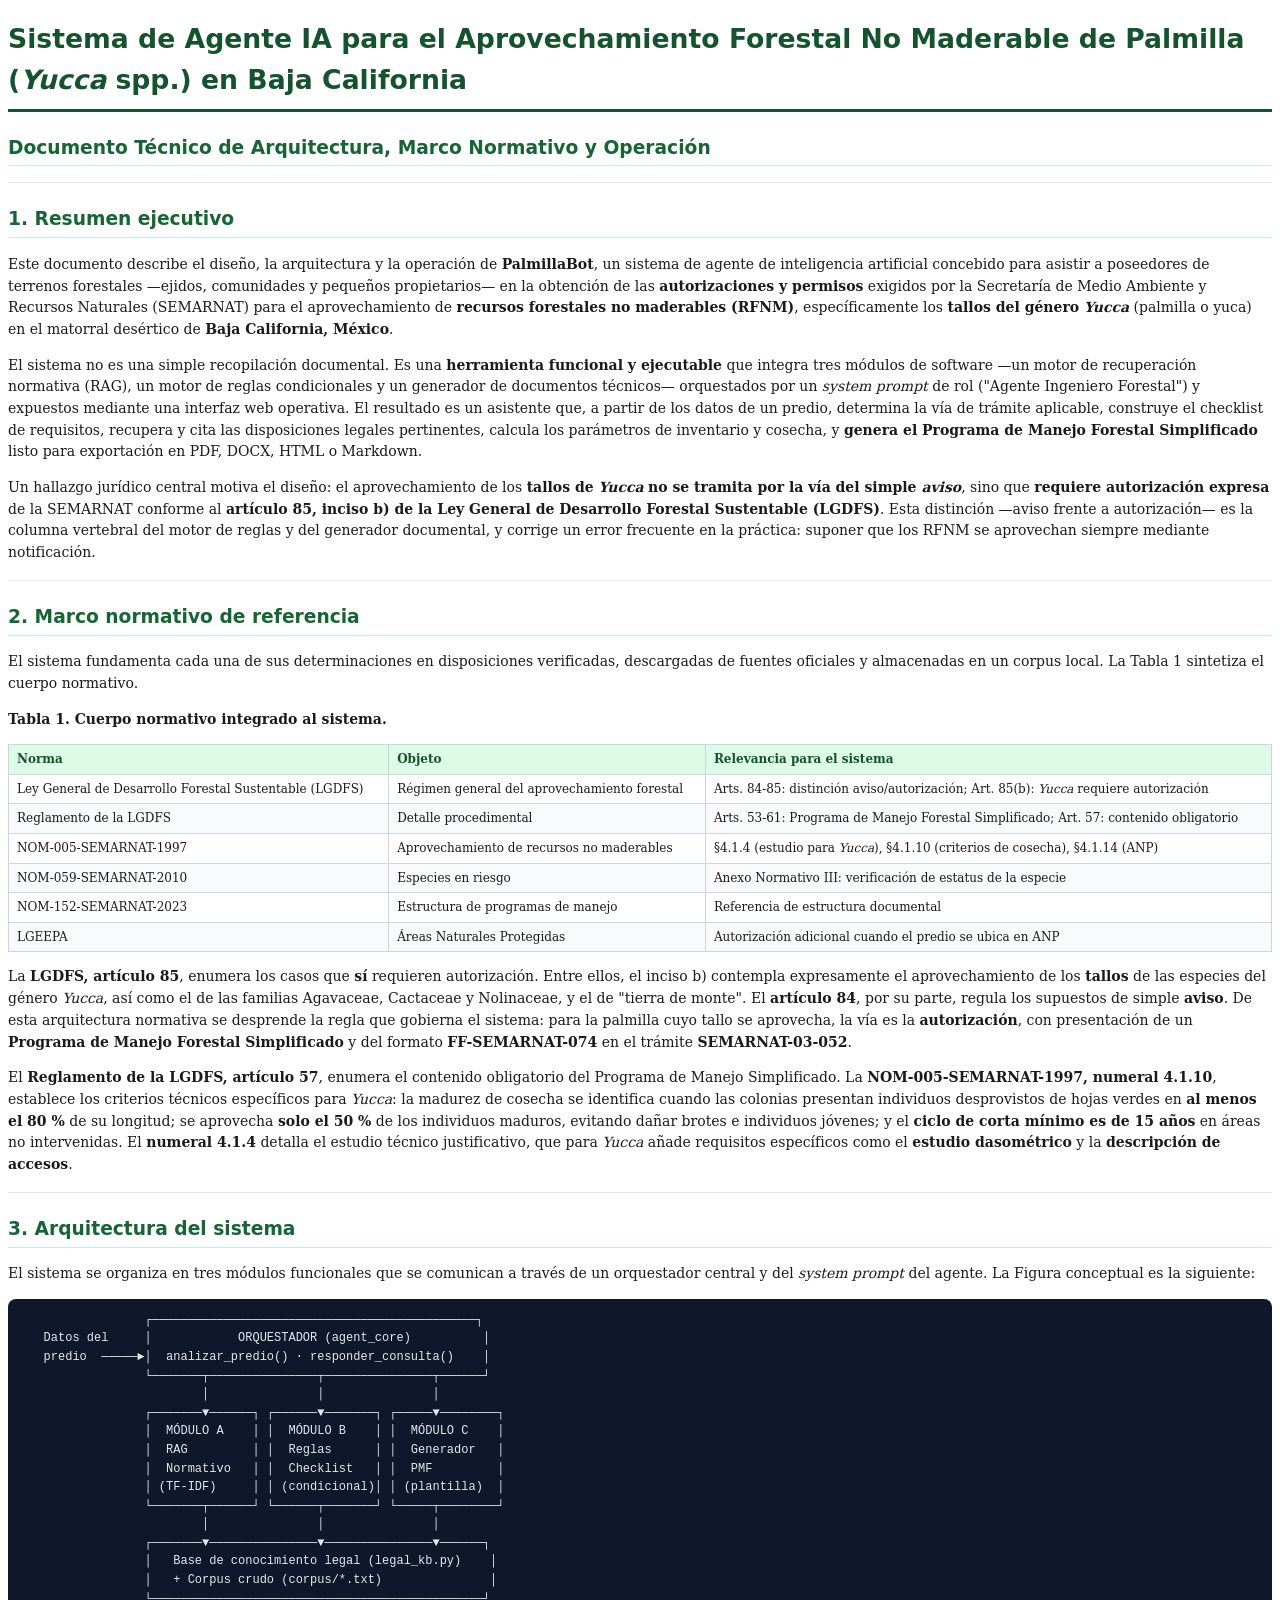
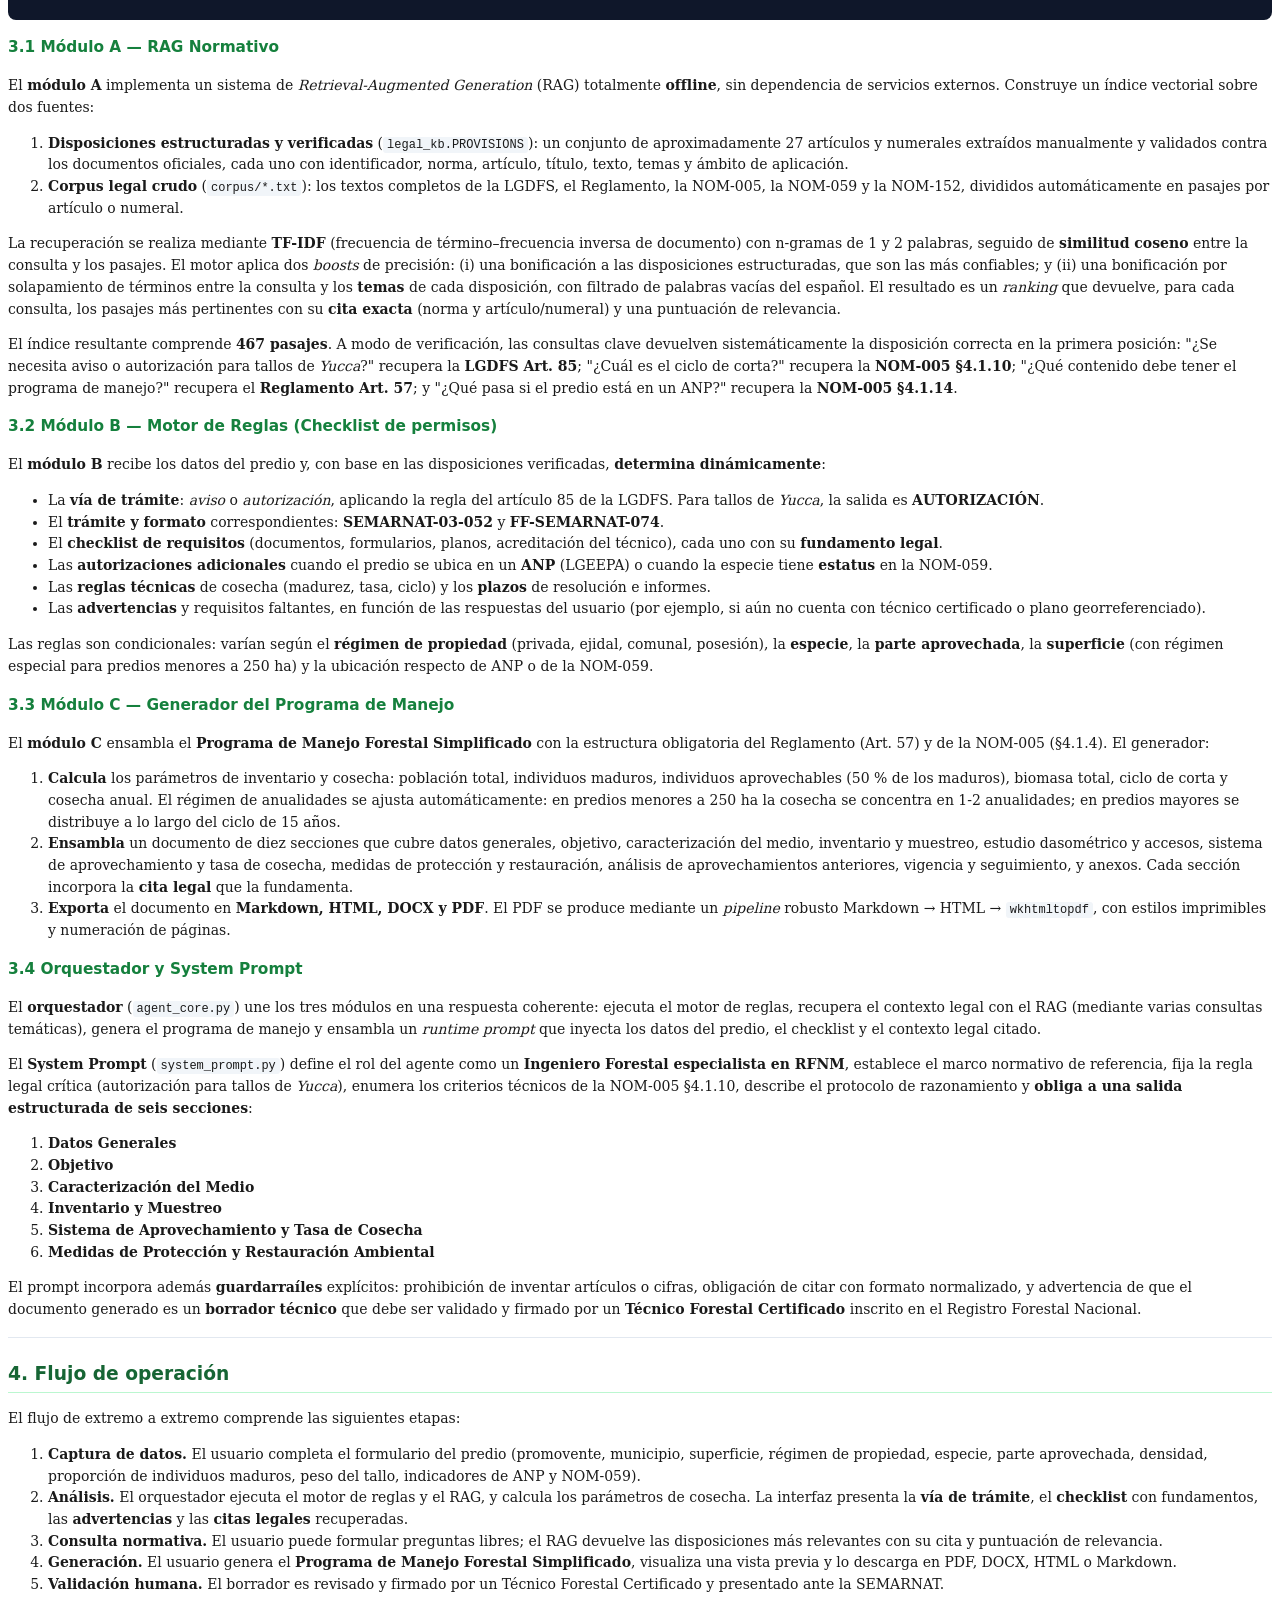
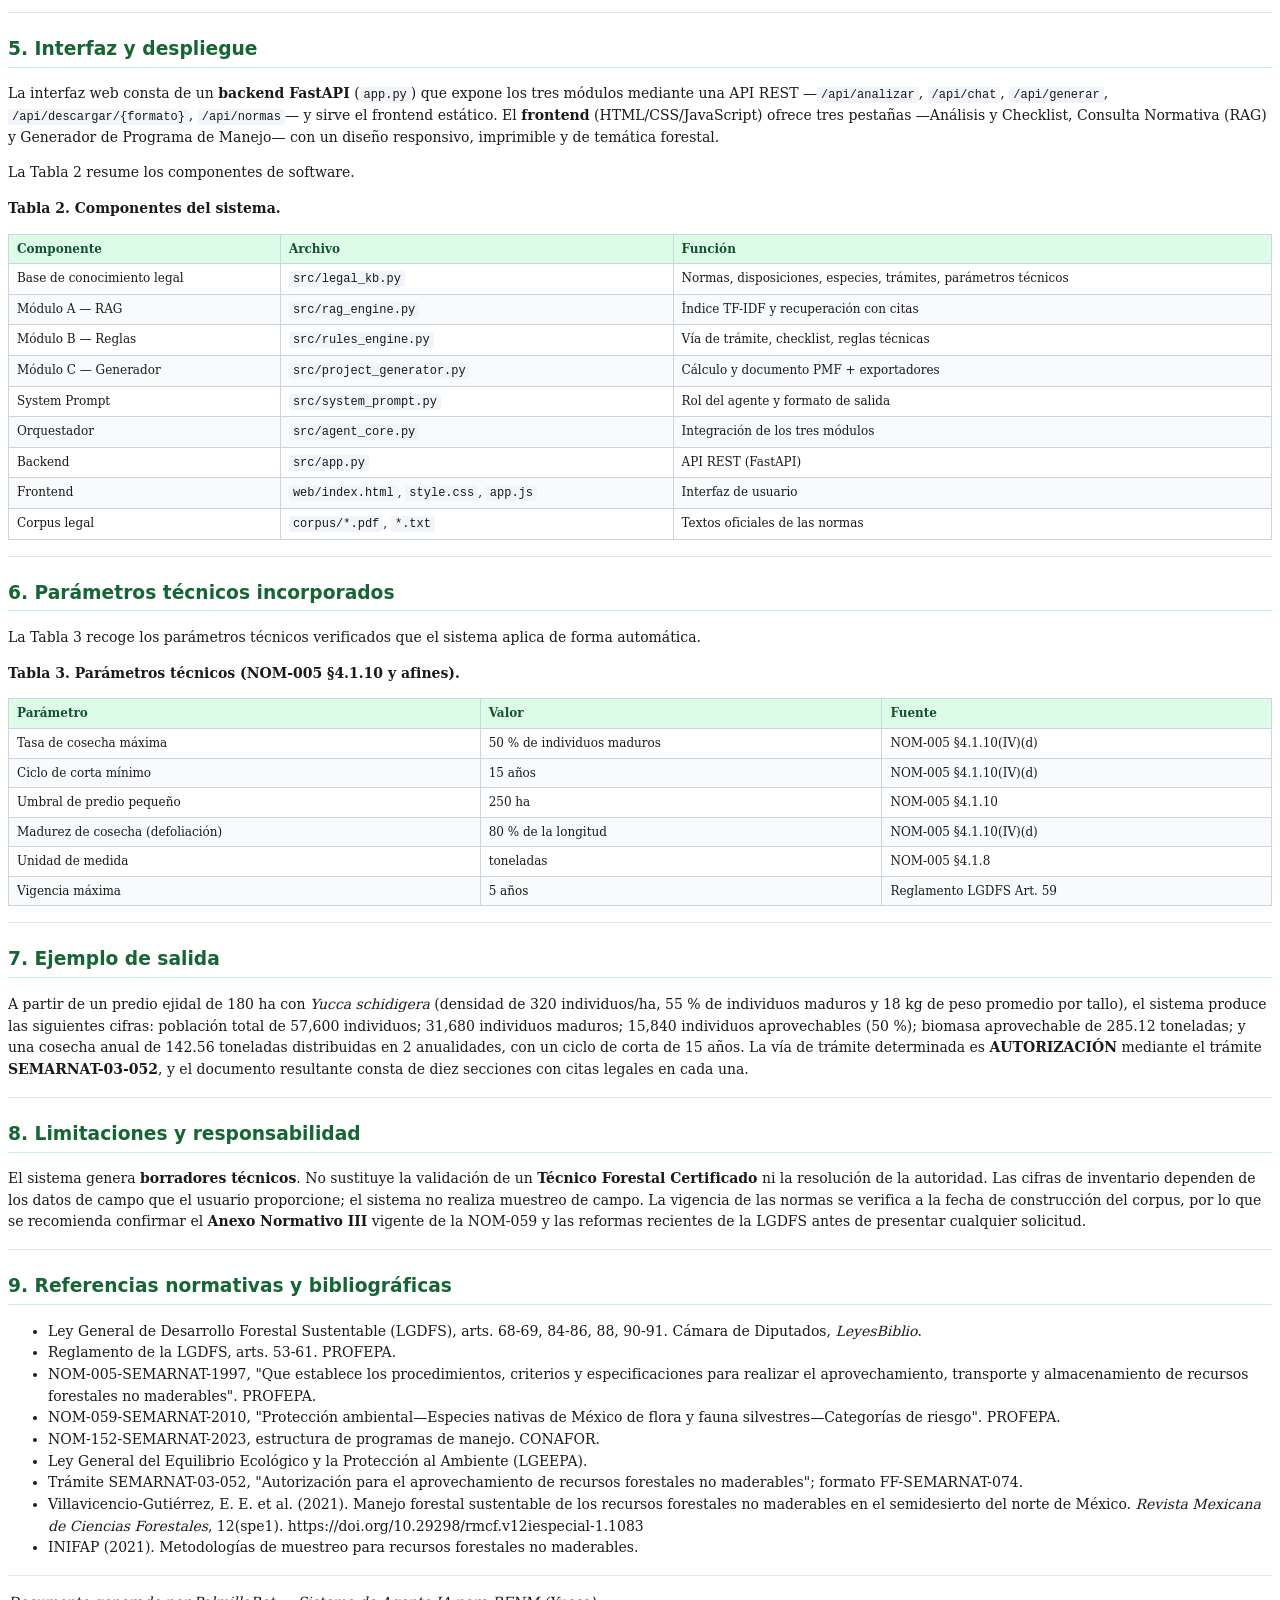
<file: docs/ARQUITECTURA.html>
<!DOCTYPE html><html lang="es"><head><meta charset="utf-8">
<style>
 @page { size: Letter; margin: 2cm 2cm 2.2cm 2cm; }
 body { font-family: "DejaVu Serif", Georgia, serif; font-size: 10.5pt; line-height: 1.55; color:#1a1a1a; }
 h1 { font-family:"DejaVu Sans",Arial,sans-serif; font-size:20pt; color:#14532d; border-bottom:3px solid #14532d; padding-bottom:8px; }
 h2 { font-family:"DejaVu Sans",Arial,sans-serif; font-size:14pt; color:#166534; margin-top:22px; border-bottom:1px solid #bbf7d0; padding-bottom:3px; }
 h3 { font-family:"DejaVu Sans",Arial,sans-serif; font-size:11.5pt; color:#15803d; margin-top:16px; }
 table { border-collapse:collapse; width:100%; margin:12px 0; font-size:9pt; }
 th,td { border:1px solid #cbd5e1; padding:5px 8px; text-align:left; vertical-align:top; }
 th { background:#dcfce7; color:#14532d; }
 tr:nth-child(even) td { background:#f8fafc; }
 pre { background:#0f172a; color:#e2e8f0; padding:12px 14px; border-radius:8px; font-size:8pt; overflow-x:auto; white-space:pre; }
 code { background:#f1f5f9; padding:1px 4px; border-radius:3px; font-size:9pt; }
 pre code { background:none; padding:0; color:inherit; }
 blockquote { background:#f0fdf4; border-left:4px solid #16a34a; padding:8px 14px; color:#14532d; }
 hr { border:none; border-top:1px solid #e2e8f0; margin:16px 0; }
 a { color:#15803d; }
</style></head><body>
<h1>Sistema de Agente IA para el Aprovechamiento Forestal No Maderable de Palmilla (<em>Yucca</em> spp.) en Baja California</h1>
<h2>Documento Técnico de Arquitectura, Marco Normativo y Operación</h2>
<hr />
<h2>1. Resumen ejecutivo</h2>
<p>Este documento describe el diseño, la arquitectura y la operación de <strong>PalmillaBot</strong>, un sistema de agente de inteligencia artificial concebido para asistir a poseedores de terrenos forestales —ejidos, comunidades y pequeños propietarios— en la obtención de las <strong>autorizaciones y permisos</strong> exigidos por la Secretaría de Medio Ambiente y Recursos Naturales (SEMARNAT) para el aprovechamiento de <strong>recursos forestales no maderables (RFNM)</strong>, específicamente los <strong>tallos del género <em>Yucca</em></strong> (palmilla o yuca) en el matorral desértico de <strong>Baja California, México</strong>.</p>
<p>El sistema no es una simple recopilación documental. Es una <strong>herramienta funcional y ejecutable</strong> que integra tres módulos de software —un motor de recuperación normativa (RAG), un motor de reglas condicionales y un generador de documentos técnicos— orquestados por un <em>system prompt</em> de rol ("Agente Ingeniero Forestal") y expuestos mediante una interfaz web operativa. El resultado es un asistente que, a partir de los datos de un predio, determina la vía de trámite aplicable, construye el checklist de requisitos, recupera y cita las disposiciones legales pertinentes, calcula los parámetros de inventario y cosecha, y <strong>genera el Programa de Manejo Forestal Simplificado</strong> listo para exportación en PDF, DOCX, HTML o Markdown.</p>
<p>Un hallazgo jurídico central motiva el diseño: el aprovechamiento de los <strong>tallos de <em>Yucca</em></strong> <strong>no se tramita por la vía del simple <em>aviso</em></strong>, sino que <strong>requiere autorización expresa</strong> de la SEMARNAT conforme al <strong>artículo 85, inciso b) de la Ley General de Desarrollo Forestal Sustentable (LGDFS)</strong>. Esta distinción —aviso frente a autorización— es la columna vertebral del motor de reglas y del generador documental, y corrige un error frecuente en la práctica: suponer que los RFNM se aprovechan siempre mediante notificación.</p>
<hr />
<h2>2. Marco normativo de referencia</h2>
<p>El sistema fundamenta cada una de sus determinaciones en disposiciones verificadas, descargadas de fuentes oficiales y almacenadas en un corpus local. La Tabla 1 sintetiza el cuerpo normativo.</p>
<p><strong>Tabla 1. Cuerpo normativo integrado al sistema.</strong></p>
<table>
<thead>
<tr>
<th>Norma</th>
<th>Objeto</th>
<th>Relevancia para el sistema</th>
</tr>
</thead>
<tbody>
<tr>
<td>Ley General de Desarrollo Forestal Sustentable (LGDFS)</td>
<td>Régimen general del aprovechamiento forestal</td>
<td>Arts. 84-85: distinción aviso/autorización; Art. 85(b): <em>Yucca</em> requiere autorización</td>
</tr>
<tr>
<td>Reglamento de la LGDFS</td>
<td>Detalle procedimental</td>
<td>Arts. 53-61: Programa de Manejo Forestal Simplificado; Art. 57: contenido obligatorio</td>
</tr>
<tr>
<td>NOM-005-SEMARNAT-1997</td>
<td>Aprovechamiento de recursos no maderables</td>
<td>§4.1.4 (estudio para <em>Yucca</em>), §4.1.10 (criterios de cosecha), §4.1.14 (ANP)</td>
</tr>
<tr>
<td>NOM-059-SEMARNAT-2010</td>
<td>Especies en riesgo</td>
<td>Anexo Normativo III: verificación de estatus de la especie</td>
</tr>
<tr>
<td>NOM-152-SEMARNAT-2023</td>
<td>Estructura de programas de manejo</td>
<td>Referencia de estructura documental</td>
</tr>
<tr>
<td>LGEEPA</td>
<td>Áreas Naturales Protegidas</td>
<td>Autorización adicional cuando el predio se ubica en ANP</td>
</tr>
</tbody>
</table>
<p>La <strong>LGDFS, artículo 85</strong>, enumera los casos que <strong>sí</strong> requieren autorización. Entre ellos, el inciso b) contempla expresamente el aprovechamiento de los <strong>tallos</strong> de las especies del género <em>Yucca</em>, así como el de las familias Agavaceae, Cactaceae y Nolinaceae, y el de "tierra de monte". El <strong>artículo 84</strong>, por su parte, regula los supuestos de simple <strong>aviso</strong>. De esta arquitectura normativa se desprende la regla que gobierna el sistema: para la palmilla cuyo tallo se aprovecha, la vía es la <strong>autorización</strong>, con presentación de un <strong>Programa de Manejo Forestal Simplificado</strong> y del formato <strong>FF-SEMARNAT-074</strong> en el trámite <strong>SEMARNAT-03-052</strong>.</p>
<p>El <strong>Reglamento de la LGDFS, artículo 57</strong>, enumera el contenido obligatorio del Programa de Manejo Simplificado. La <strong>NOM-005-SEMARNAT-1997, numeral 4.1.10</strong>, establece los criterios técnicos específicos para <em>Yucca</em>: la madurez de cosecha se identifica cuando las colonias presentan individuos desprovistos de hojas verdes en <strong>al menos el 80 %</strong> de su longitud; se aprovecha <strong>solo el 50 %</strong> de los individuos maduros, evitando dañar brotes e individuos jóvenes; y el <strong>ciclo de corta mínimo es de 15 años</strong> en áreas no intervenidas. El <strong>numeral 4.1.4</strong> detalla el estudio técnico justificativo, que para <em>Yucca</em> añade requisitos específicos como el <strong>estudio dasométrico</strong> y la <strong>descripción de accesos</strong>.</p>
<hr />
<h2>3. Arquitectura del sistema</h2>
<p>El sistema se organiza en tres módulos funcionales que se comunican a través de un orquestador central y del <em>system prompt</em> del agente. La Figura conceptual es la siguiente:</p>
<pre><code>                 ┌─────────────────────────────────────────────┐
   Datos del     │            ORQUESTADOR (agent_core)          │
   predio  ─────►│  analizar_predio() · responder_consulta()    │
                 └───────┬───────────────┬───────────────┬──────┘
                         │               │               │
                 ┌───────▼──────┐ ┌──────▼───────┐ ┌─────▼────────┐
                 │  MÓDULO A    │ │  MÓDULO B    │ │  MÓDULO C    │
                 │  RAG         │ │  Reglas      │ │  Generador   │
                 │  Normativo   │ │  Checklist   │ │  PMF         │
                 │ (TF-IDF)     │ │ (condicional)│ │ (plantilla)  │
                 └───────┬──────┘ └──────┬───────┘ └─────┬────────┘
                         │               │               │
                 ┌───────▼───────────────▼───────────────▼──────┐
                 │   Base de conocimiento legal (legal_kb.py)    │
                 │   + Corpus crudo (corpus/*.txt)               │
                 └──────────────────────────────────────────────┘
</code></pre>
<h3>3.1 Módulo A — RAG Normativo</h3>
<p>El <strong>módulo A</strong> implementa un sistema de <em>Retrieval-Augmented Generation</em> (RAG) totalmente <strong>offline</strong>, sin dependencia de servicios externos. Construye un índice vectorial sobre dos fuentes:</p>
<ol>
<li><strong>Disposiciones estructuradas y verificadas</strong> (<code>legal_kb.PROVISIONS</code>): un conjunto de aproximadamente 27 artículos y numerales extraídos manualmente y validados contra los documentos oficiales, cada uno con identificador, norma, artículo, título, texto, temas y ámbito de aplicación.</li>
<li><strong>Corpus legal crudo</strong> (<code>corpus/*.txt</code>): los textos completos de la LGDFS, el Reglamento, la NOM-005, la NOM-059 y la NOM-152, divididos automáticamente en pasajes por artículo o numeral.</li>
</ol>
<p>La recuperación se realiza mediante <strong>TF-IDF</strong> (frecuencia de término–frecuencia inversa de documento) con n-gramas de 1 y 2 palabras, seguido de <strong>similitud coseno</strong> entre la consulta y los pasajes. El motor aplica dos <em>boosts</em> de precisión: (i) una bonificación a las disposiciones estructuradas, que son las más confiables; y (ii) una bonificación por solapamiento de términos entre la consulta y los <strong>temas</strong> de cada disposición, con filtrado de palabras vacías del español. El resultado es un <em>ranking</em> que devuelve, para cada consulta, los pasajes más pertinentes con su <strong>cita exacta</strong> (norma y artículo/numeral) y una puntuación de relevancia.</p>
<p>El índice resultante comprende <strong>467 pasajes</strong>. A modo de verificación, las consultas clave devuelven sistemáticamente la disposición correcta en la primera posición: "¿Se necesita aviso o autorización para tallos de <em>Yucca</em>?" recupera la <strong>LGDFS Art. 85</strong>; "¿Cuál es el ciclo de corta?" recupera la <strong>NOM-005 §4.1.10</strong>; "¿Qué contenido debe tener el programa de manejo?" recupera el <strong>Reglamento Art. 57</strong>; y "¿Qué pasa si el predio está en un ANP?" recupera la <strong>NOM-005 §4.1.14</strong>.</p>
<h3>3.2 Módulo B — Motor de Reglas (Checklist de permisos)</h3>
<p>El <strong>módulo B</strong> recibe los datos del predio y, con base en las disposiciones verificadas, <strong>determina dinámicamente</strong>:</p>
<ul>
<li>La <strong>vía de trámite</strong>: <em>aviso</em> o <em>autorización</em>, aplicando la regla del artículo 85 de la LGDFS. Para tallos de <em>Yucca</em>, la salida es <strong>AUTORIZACIÓN</strong>.</li>
<li>El <strong>trámite y formato</strong> correspondientes: <strong>SEMARNAT-03-052</strong> y <strong>FF-SEMARNAT-074</strong>.</li>
<li>El <strong>checklist de requisitos</strong> (documentos, formularios, planos, acreditación del técnico), cada uno con su <strong>fundamento legal</strong>.</li>
<li>Las <strong>autorizaciones adicionales</strong> cuando el predio se ubica en un <strong>ANP</strong> (LGEEPA) o cuando la especie tiene <strong>estatus</strong> en la NOM-059.</li>
<li>Las <strong>reglas técnicas</strong> de cosecha (madurez, tasa, ciclo) y los <strong>plazos</strong> de resolución e informes.</li>
<li>Las <strong>advertencias</strong> y requisitos faltantes, en función de las respuestas del usuario (por ejemplo, si aún no cuenta con técnico certificado o plano georreferenciado).</li>
</ul>
<p>Las reglas son condicionales: varían según el <strong>régimen de propiedad</strong> (privada, ejidal, comunal, posesión), la <strong>especie</strong>, la <strong>parte aprovechada</strong>, la <strong>superficie</strong> (con régimen especial para predios menores a 250 ha) y la ubicación respecto de ANP o de la NOM-059.</p>
<h3>3.3 Módulo C — Generador del Programa de Manejo</h3>
<p>El <strong>módulo C</strong> ensambla el <strong>Programa de Manejo Forestal Simplificado</strong> con la estructura obligatoria del Reglamento (Art. 57) y de la NOM-005 (§4.1.4). El generador:</p>
<ol>
<li><strong>Calcula</strong> los parámetros de inventario y cosecha: población total, individuos maduros, individuos aprovechables (50 % de los maduros), biomasa total, ciclo de corta y cosecha anual. El régimen de anualidades se ajusta automáticamente: en predios menores a 250 ha la cosecha se concentra en 1-2 anualidades; en predios mayores se distribuye a lo largo del ciclo de 15 años.</li>
<li><strong>Ensambla</strong> un documento de diez secciones que cubre datos generales, objetivo, caracterización del medio, inventario y muestreo, estudio dasométrico y accesos, sistema de aprovechamiento y tasa de cosecha, medidas de protección y restauración, análisis de aprovechamientos anteriores, vigencia y seguimiento, y anexos. Cada sección incorpora la <strong>cita legal</strong> que la fundamenta.</li>
<li><strong>Exporta</strong> el documento en <strong>Markdown, HTML, DOCX y PDF</strong>. El PDF se produce mediante un <em>pipeline</em> robusto Markdown → HTML → <code>wkhtmltopdf</code>, con estilos imprimibles y numeración de páginas.</li>
</ol>
<h3>3.4 Orquestador y System Prompt</h3>
<p>El <strong>orquestador</strong> (<code>agent_core.py</code>) une los tres módulos en una respuesta coherente: ejecuta el motor de reglas, recupera el contexto legal con el RAG (mediante varias consultas temáticas), genera el programa de manejo y ensambla un <em>runtime prompt</em> que inyecta los datos del predio, el checklist y el contexto legal citado.</p>
<p>El <strong>System Prompt</strong> (<code>system_prompt.py</code>) define el rol del agente como un <strong>Ingeniero Forestal especialista en RFNM</strong>, establece el marco normativo de referencia, fija la regla legal crítica (autorización para tallos de <em>Yucca</em>), enumera los criterios técnicos de la NOM-005 §4.1.10, describe el protocolo de razonamiento y <strong>obliga a una salida estructurada de seis secciones</strong>:</p>
<ol>
<li><strong>Datos Generales</strong></li>
<li><strong>Objetivo</strong></li>
<li><strong>Caracterización del Medio</strong></li>
<li><strong>Inventario y Muestreo</strong></li>
<li><strong>Sistema de Aprovechamiento y Tasa de Cosecha</strong></li>
<li><strong>Medidas de Protección y Restauración Ambiental</strong></li>
</ol>
<p>El prompt incorpora además <strong>guardarraíles</strong> explícitos: prohibición de inventar artículos o cifras, obligación de citar con formato normalizado, y advertencia de que el documento generado es un <strong>borrador técnico</strong> que debe ser validado y firmado por un <strong>Técnico Forestal Certificado</strong> inscrito en el Registro Forestal Nacional.</p>
<hr />
<h2>4. Flujo de operación</h2>
<p>El flujo de extremo a extremo comprende las siguientes etapas:</p>
<ol>
<li><strong>Captura de datos.</strong> El usuario completa el formulario del predio (promovente, municipio, superficie, régimen de propiedad, especie, parte aprovechada, densidad, proporción de individuos maduros, peso del tallo, indicadores de ANP y NOM-059).</li>
<li><strong>Análisis.</strong> El orquestador ejecuta el motor de reglas y el RAG, y calcula los parámetros de cosecha. La interfaz presenta la <strong>vía de trámite</strong>, el <strong>checklist</strong> con fundamentos, las <strong>advertencias</strong> y las <strong>citas legales</strong> recuperadas.</li>
<li><strong>Consulta normativa.</strong> El usuario puede formular preguntas libres; el RAG devuelve las disposiciones más relevantes con su cita y puntuación de relevancia.</li>
<li><strong>Generación.</strong> El usuario genera el <strong>Programa de Manejo Forestal Simplificado</strong>, visualiza una vista previa y lo descarga en PDF, DOCX, HTML o Markdown.</li>
<li><strong>Validación humana.</strong> El borrador es revisado y firmado por un Técnico Forestal Certificado y presentado ante la SEMARNAT.</li>
</ol>
<hr />
<h2>5. Interfaz y despliegue</h2>
<p>La interfaz web consta de un <strong>backend FastAPI</strong> (<code>app.py</code>) que expone los tres módulos mediante una API REST —<code>/api/analizar</code>, <code>/api/chat</code>, <code>/api/generar</code>, <code>/api/descargar/{formato}</code>, <code>/api/normas</code>— y sirve el frontend estático. El <strong>frontend</strong> (HTML/CSS/JavaScript) ofrece tres pestañas —Análisis y Checklist, Consulta Normativa (RAG) y Generador de Programa de Manejo— con un diseño responsivo, imprimible y de temática forestal.</p>
<p>La Tabla 2 resume los componentes de software.</p>
<p><strong>Tabla 2. Componentes del sistema.</strong></p>
<table>
<thead>
<tr>
<th>Componente</th>
<th>Archivo</th>
<th>Función</th>
</tr>
</thead>
<tbody>
<tr>
<td>Base de conocimiento legal</td>
<td><code>src/legal_kb.py</code></td>
<td>Normas, disposiciones, especies, trámites, parámetros técnicos</td>
</tr>
<tr>
<td>Módulo A — RAG</td>
<td><code>src/rag_engine.py</code></td>
<td>Índice TF-IDF y recuperación con citas</td>
</tr>
<tr>
<td>Módulo B — Reglas</td>
<td><code>src/rules_engine.py</code></td>
<td>Vía de trámite, checklist, reglas técnicas</td>
</tr>
<tr>
<td>Módulo C — Generador</td>
<td><code>src/project_generator.py</code></td>
<td>Cálculo y documento PMF + exportadores</td>
</tr>
<tr>
<td>System Prompt</td>
<td><code>src/system_prompt.py</code></td>
<td>Rol del agente y formato de salida</td>
</tr>
<tr>
<td>Orquestador</td>
<td><code>src/agent_core.py</code></td>
<td>Integración de los tres módulos</td>
</tr>
<tr>
<td>Backend</td>
<td><code>src/app.py</code></td>
<td>API REST (FastAPI)</td>
</tr>
<tr>
<td>Frontend</td>
<td><code>web/index.html</code>, <code>style.css</code>, <code>app.js</code></td>
<td>Interfaz de usuario</td>
</tr>
<tr>
<td>Corpus legal</td>
<td><code>corpus/*.pdf</code>, <code>*.txt</code></td>
<td>Textos oficiales de las normas</td>
</tr>
</tbody>
</table>
<hr />
<h2>6. Parámetros técnicos incorporados</h2>
<p>La Tabla 3 recoge los parámetros técnicos verificados que el sistema aplica de forma automática.</p>
<p><strong>Tabla 3. Parámetros técnicos (NOM-005 §4.1.10 y afines).</strong></p>
<table>
<thead>
<tr>
<th>Parámetro</th>
<th>Valor</th>
<th>Fuente</th>
</tr>
</thead>
<tbody>
<tr>
<td>Tasa de cosecha máxima</td>
<td>50 % de individuos maduros</td>
<td>NOM-005 §4.1.10(IV)(d)</td>
</tr>
<tr>
<td>Ciclo de corta mínimo</td>
<td>15 años</td>
<td>NOM-005 §4.1.10(IV)(d)</td>
</tr>
<tr>
<td>Umbral de predio pequeño</td>
<td>250 ha</td>
<td>NOM-005 §4.1.10</td>
</tr>
<tr>
<td>Madurez de cosecha (defoliación)</td>
<td>80 % de la longitud</td>
<td>NOM-005 §4.1.10(IV)(d)</td>
</tr>
<tr>
<td>Unidad de medida</td>
<td>toneladas</td>
<td>NOM-005 §4.1.8</td>
</tr>
<tr>
<td>Vigencia máxima</td>
<td>5 años</td>
<td>Reglamento LGDFS Art. 59</td>
</tr>
</tbody>
</table>
<hr />
<h2>7. Ejemplo de salida</h2>
<p>A partir de un predio ejidal de 180 ha con <em>Yucca schidigera</em> (densidad de 320 individuos/ha, 55 % de individuos maduros y 18 kg de peso promedio por tallo), el sistema produce las siguientes cifras: población total de 57,600 individuos; 31,680 individuos maduros; 15,840 individuos aprovechables (50 %); biomasa aprovechable de 285.12 toneladas; y una cosecha anual de 142.56 toneladas distribuidas en 2 anualidades, con un ciclo de corta de 15 años. La vía de trámite determinada es <strong>AUTORIZACIÓN</strong> mediante el trámite <strong>SEMARNAT-03-052</strong>, y el documento resultante consta de diez secciones con citas legales en cada una.</p>
<hr />
<h2>8. Limitaciones y responsabilidad</h2>
<p>El sistema genera <strong>borradores técnicos</strong>. No sustituye la validación de un <strong>Técnico Forestal Certificado</strong> ni la resolución de la autoridad. Las cifras de inventario dependen de los datos de campo que el usuario proporcione; el sistema no realiza muestreo de campo. La vigencia de las normas se verifica a la fecha de construcción del corpus, por lo que se recomienda confirmar el <strong>Anexo Normativo III</strong> vigente de la NOM-059 y las reformas recientes de la LGDFS antes de presentar cualquier solicitud.</p>
<hr />
<h2>9. Referencias normativas y bibliográficas</h2>
<ul>
<li>Ley General de Desarrollo Forestal Sustentable (LGDFS), arts. 68-69, 84-86, 88, 90-91. Cámara de Diputados, <em>LeyesBiblio</em>.</li>
<li>Reglamento de la LGDFS, arts. 53-61. PROFEPA.</li>
<li>NOM-005-SEMARNAT-1997, "Que establece los procedimientos, criterios y especificaciones para realizar el aprovechamiento, transporte y almacenamiento de recursos forestales no maderables". PROFEPA.</li>
<li>NOM-059-SEMARNAT-2010, "Protección ambiental—Especies nativas de México de flora y fauna silvestres—Categorías de riesgo". PROFEPA.</li>
<li>NOM-152-SEMARNAT-2023, estructura de programas de manejo. CONAFOR.</li>
<li>Ley General del Equilibrio Ecológico y la Protección al Ambiente (LGEEPA).</li>
<li>Trámite SEMARNAT-03-052, "Autorización para el aprovechamiento de recursos forestales no maderables"; formato FF-SEMARNAT-074.</li>
<li>Villavicencio-Gutiérrez, E. E. et al. (2021). Manejo forestal sustentable de los recursos forestales no maderables en el semidesierto del norte de México. <em>Revista Mexicana de Ciencias Forestales</em>, 12(spe1). https://doi.org/10.29298/rmcf.v12iespecial-1.1083</li>
<li>INIFAP (2021). Metodologías de muestreo para recursos forestales no maderables.</li>
</ul>
<hr />
<p><em>Documento generado por PalmillaBot — Sistema de Agente IA para RFNM (Yucca).</em></p>
</body></html>
</file>
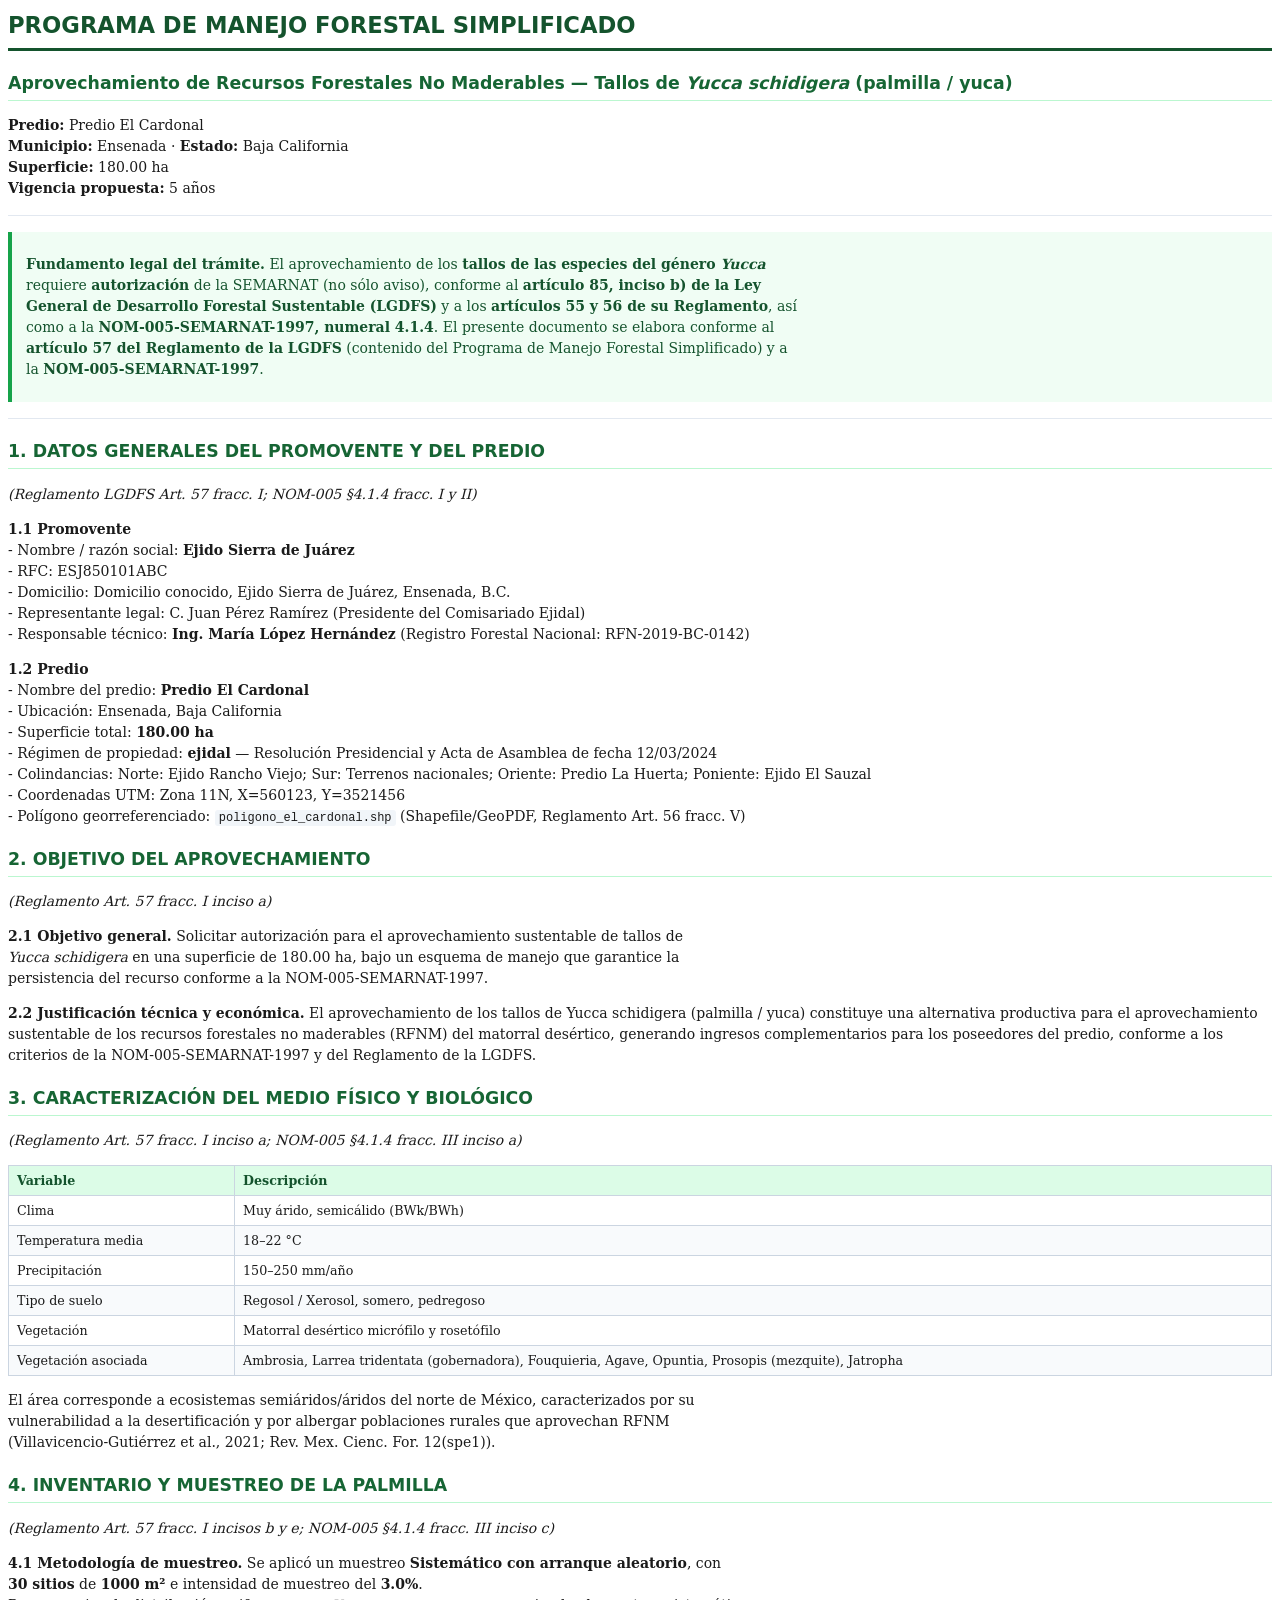
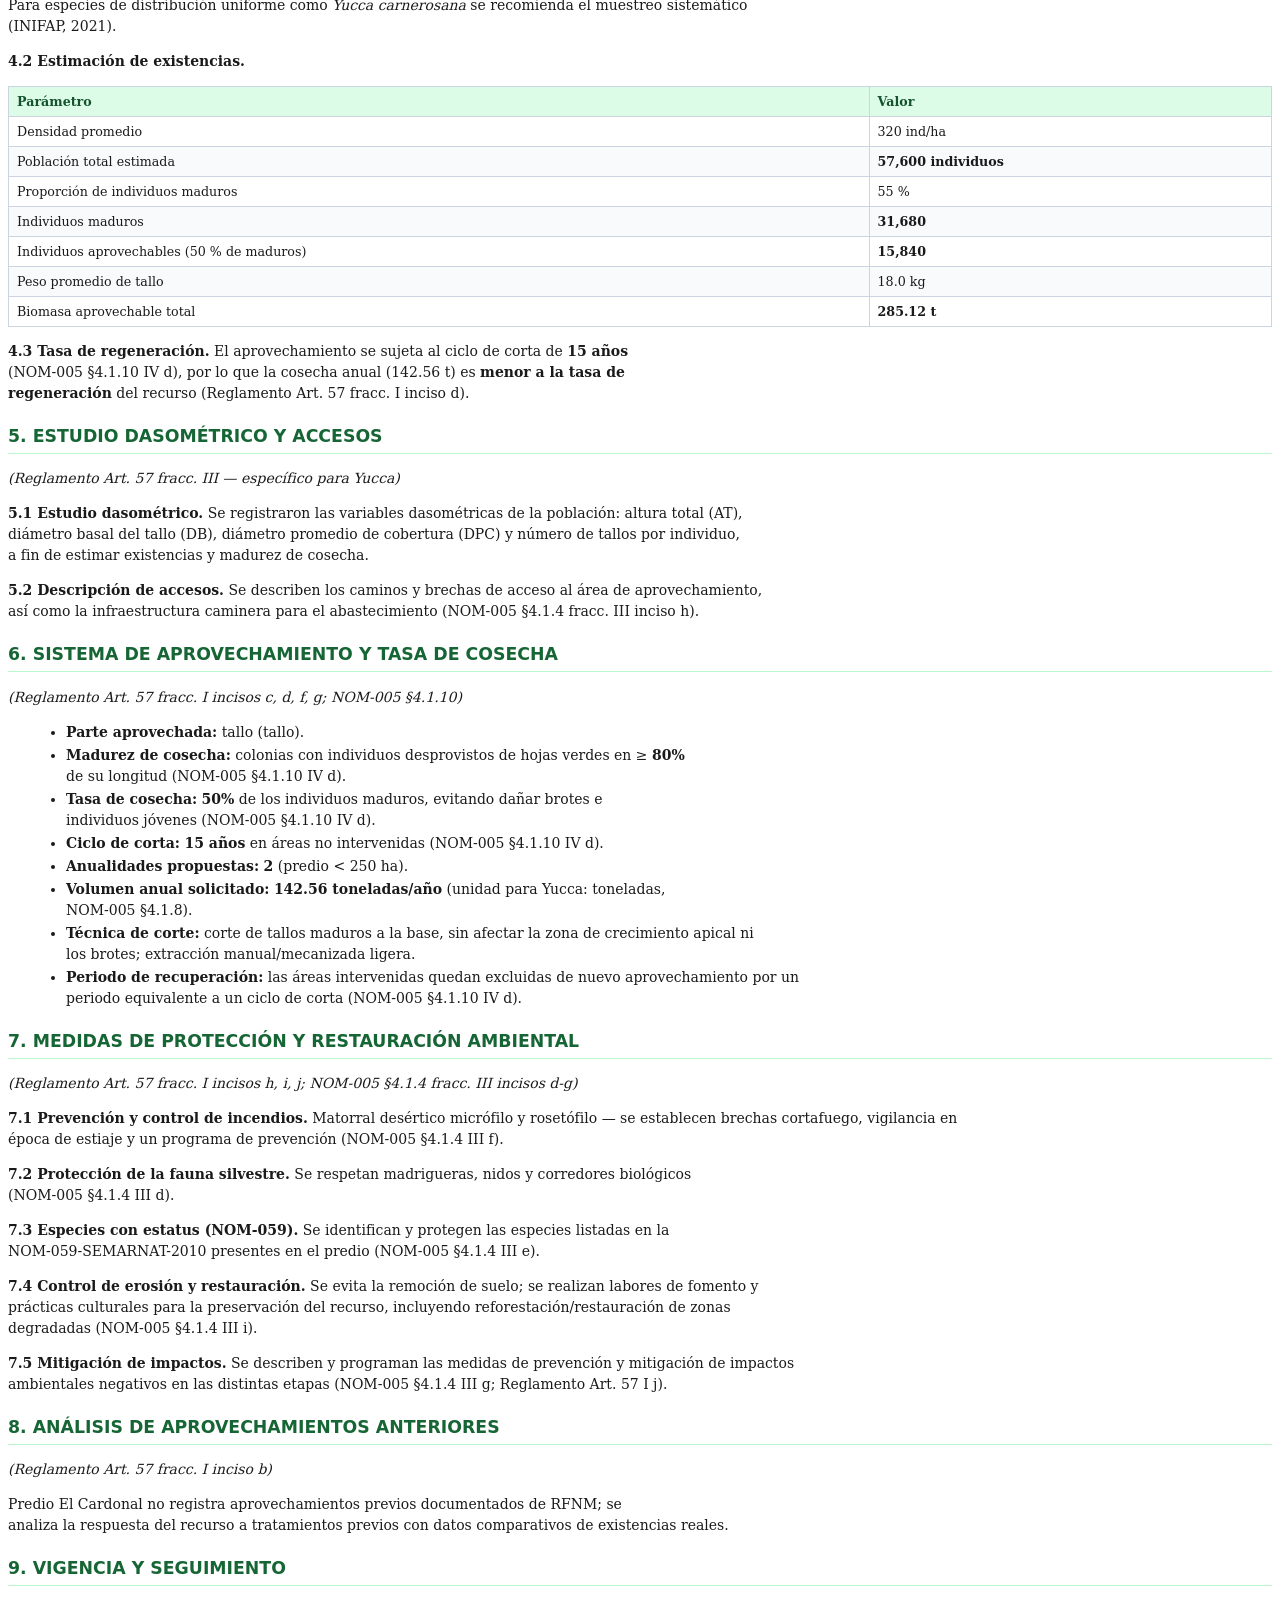
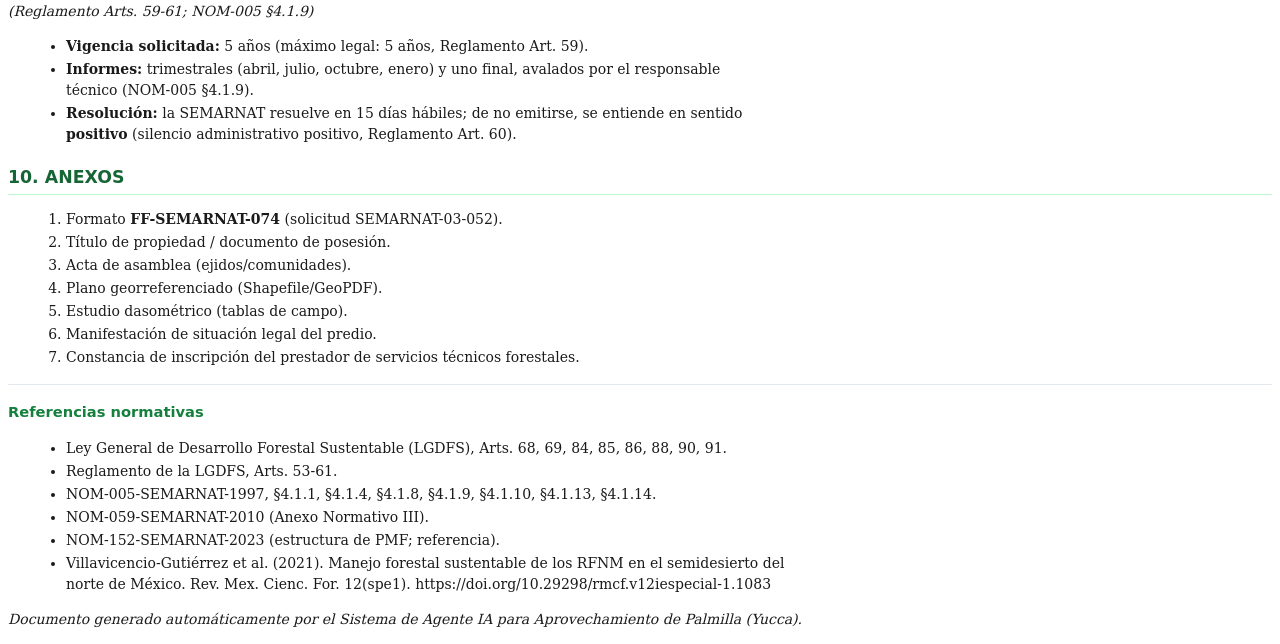
<file: docs/PMF_EJEMPLO.html>
<!DOCTYPE html>
<html lang="es"><head><meta charset="utf-8">
<style>
  @page { size: Letter; margin: 2cm 2cm 2.2cm 2cm; }
  body { font-family: "DejaVu Serif", Georgia, "Times New Roman", serif; font-size: 10.5pt;
          line-height: 1.5; color: #1a1a1a; }
  h1 { font-family: "DejaVu Sans", Arial, sans-serif; font-size: 17pt; color: #14532d;
        border-bottom: 3px solid #14532d; padding-bottom: 6px; margin-top: 0; }
  h2 { font-family: "DejaVu Sans", Arial, sans-serif; font-size: 13pt; color: #166534;
        margin-top: 20px; border-bottom: 1px solid #bbf7d0; padding-bottom: 3px; }
  h3 { font-family: "DejaVu Sans", Arial, sans-serif; font-size: 11pt; color: #15803d; margin-top: 14px; }
  table { border-collapse: collapse; width: 100%; margin: 10px 0; font-size: 9.5pt; }
  th, td { border: 1px solid #cbd5e1; padding: 5px 8px; text-align: left; vertical-align: top; }
  th { background: #dcfce7; color: #14532d; }
  tr:nth-child(even) td { background: #f8fafc; }
  blockquote { background: #f0fdf4; border-left: 4px solid #16a34a; margin: 12px 0;
                padding: 8px 14px; color: #14532d; }
  code { background: #f1f5f9; padding: 1px 4px; border-radius: 3px; font-size: 9pt; }
  hr { border: none; border-top: 1px solid #e2e8f0; margin: 16px 0; }
  ul, ol { margin: 6px 0 6px 18px; }
  li { margin: 2px 0; }
  a { color: #15803d; }
</style></head><body>
<h1>PROGRAMA DE MANEJO FORESTAL SIMPLIFICADO</h1>
<h2>Aprovechamiento de Recursos Forestales No Maderables — Tallos de <em>Yucca schidigera</em> (palmilla / yuca)</h2>
<p><strong>Predio:</strong> Predio El Cardonal<br />
<strong>Municipio:</strong> Ensenada · <strong>Estado:</strong> Baja California<br />
<strong>Superficie:</strong> 180.00 ha<br />
<strong>Vigencia propuesta:</strong> 5 años</p>
<hr />
<blockquote>
<p><strong>Fundamento legal del trámite.</strong> El aprovechamiento de los <strong>tallos de las especies del género <em>Yucca</em></strong><br />
requiere <strong>autorización</strong> de la SEMARNAT (no sólo aviso), conforme al <strong>artículo 85, inciso b) de la Ley<br />
General de Desarrollo Forestal Sustentable (LGDFS)</strong> y a los <strong>artículos 55 y 56 de su Reglamento</strong>, así<br />
como a la <strong>NOM-005-SEMARNAT-1997, numeral 4.1.4</strong>. El presente documento se elabora conforme al<br />
<strong>artículo 57 del Reglamento de la LGDFS</strong> (contenido del Programa de Manejo Forestal Simplificado) y a<br />
la <strong>NOM-005-SEMARNAT-1997</strong>.</p>
</blockquote>
<hr />
<h2>1. DATOS GENERALES DEL PROMOVENTE Y DEL PREDIO</h2>
<p><em>(Reglamento LGDFS Art. 57 fracc. I; NOM-005 §4.1.4 fracc. I y II)</em></p>
<p><strong>1.1 Promovente</strong><br />
- Nombre / razón social: <strong>Ejido Sierra de Juárez</strong><br />
- RFC: ESJ850101ABC<br />
- Domicilio: Domicilio conocido, Ejido Sierra de Juárez, Ensenada, B.C.<br />
- Representante legal: C. Juan Pérez Ramírez (Presidente del Comisariado Ejidal)<br />
- Responsable técnico: <strong>Ing. María López Hernández</strong> (Registro Forestal Nacional: RFN-2019-BC-0142)</p>
<p><strong>1.2 Predio</strong><br />
- Nombre del predio: <strong>Predio El Cardonal</strong><br />
- Ubicación: Ensenada, Baja California<br />
- Superficie total: <strong>180.00 ha</strong><br />
- Régimen de propiedad: <strong>ejidal</strong> — Resolución Presidencial y Acta de Asamblea de fecha 12/03/2024<br />
- Colindancias: Norte: Ejido Rancho Viejo; Sur: Terrenos nacionales; Oriente: Predio La Huerta; Poniente: Ejido El Sauzal<br />
- Coordenadas UTM: Zona 11N, X=560123, Y=3521456<br />
- Polígono georreferenciado: <code>poligono_el_cardonal.shp</code> (Shapefile/GeoPDF, Reglamento Art. 56 fracc. V)</p>
<h2>2. OBJETIVO DEL APROVECHAMIENTO</h2>
<p><em>(Reglamento Art. 57 fracc. I inciso a)</em></p>
<p><strong>2.1 Objetivo general.</strong> Solicitar autorización para el aprovechamiento sustentable de tallos de<br />
<em>Yucca schidigera</em> en una superficie de 180.00 ha, bajo un esquema de manejo que garantice la<br />
persistencia del recurso conforme a la NOM-005-SEMARNAT-1997.</p>
<p><strong>2.2 Justificación técnica y económica.</strong> El aprovechamiento de los tallos de Yucca schidigera (palmilla / yuca) constituye una alternativa productiva para el aprovechamiento sustentable de los recursos forestales no maderables (RFNM) del matorral desértico, generando ingresos complementarios para los poseedores del predio, conforme a los criterios de la NOM-005-SEMARNAT-1997 y del Reglamento de la LGDFS.</p>
<h2>3. CARACTERIZACIÓN DEL MEDIO FÍSICO Y BIOLÓGICO</h2>
<p><em>(Reglamento Art. 57 fracc. I inciso a; NOM-005 §4.1.4 fracc. III inciso a)</em></p>
<table>
<thead>
<tr>
<th>Variable</th>
<th>Descripción</th>
</tr>
</thead>
<tbody>
<tr>
<td>Clima</td>
<td>Muy árido, semicálido (BWk/BWh)</td>
</tr>
<tr>
<td>Temperatura media</td>
<td>18–22 °C</td>
</tr>
<tr>
<td>Precipitación</td>
<td>150–250 mm/año</td>
</tr>
<tr>
<td>Tipo de suelo</td>
<td>Regosol / Xerosol, somero, pedregoso</td>
</tr>
<tr>
<td>Vegetación</td>
<td>Matorral desértico micrófilo y rosetófilo</td>
</tr>
<tr>
<td>Vegetación asociada</td>
<td>Ambrosia, Larrea tridentata (gobernadora), Fouquieria, Agave, Opuntia, Prosopis (mezquite), Jatropha</td>
</tr>
</tbody>
</table>
<p>El área corresponde a ecosistemas semiáridos/áridos del norte de México, caracterizados por su<br />
vulnerabilidad a la desertificación y por albergar poblaciones rurales que aprovechan RFNM<br />
(Villavicencio-Gutiérrez et al., 2021; Rev. Mex. Cienc. For. 12(spe1)).</p>
<h2>4. INVENTARIO Y MUESTREO DE LA PALMILLA</h2>
<p><em>(Reglamento Art. 57 fracc. I incisos b y e; NOM-005 §4.1.4 fracc. III inciso c)</em></p>
<p><strong>4.1 Metodología de muestreo.</strong> Se aplicó un muestreo <strong>Sistemático con arranque aleatorio</strong>, con<br />
<strong>30 sitios</strong> de <strong>1000 m²</strong> e intensidad de muestreo del <strong>3.0%</strong>.<br />
Para especies de distribución uniforme como <em>Yucca carnerosana</em> se recomienda el muestreo sistemático<br />
(INIFAP, 2021).</p>
<p><strong>4.2 Estimación de existencias.</strong></p>
<table>
<thead>
<tr>
<th>Parámetro</th>
<th>Valor</th>
</tr>
</thead>
<tbody>
<tr>
<td>Densidad promedio</td>
<td>320 ind/ha</td>
</tr>
<tr>
<td>Población total estimada</td>
<td><strong>57,600 individuos</strong></td>
</tr>
<tr>
<td>Proporción de individuos maduros</td>
<td>55 %</td>
</tr>
<tr>
<td>Individuos maduros</td>
<td><strong>31,680</strong></td>
</tr>
<tr>
<td>Individuos aprovechables (50 % de maduros)</td>
<td><strong>15,840</strong></td>
</tr>
<tr>
<td>Peso promedio de tallo</td>
<td>18.0 kg</td>
</tr>
<tr>
<td>Biomasa aprovechable total</td>
<td><strong>285.12 t</strong></td>
</tr>
</tbody>
</table>
<p><strong>4.3 Tasa de regeneración.</strong> El aprovechamiento se sujeta al ciclo de corta de <strong>15 años</strong><br />
(NOM-005 §4.1.10 IV d), por lo que la cosecha anual (142.56 t) es <strong>menor a la tasa de<br />
regeneración</strong> del recurso (Reglamento Art. 57 fracc. I inciso d).</p>
<h2>5. ESTUDIO DASOMÉTRICO Y ACCESOS</h2>
<p><em>(Reglamento Art. 57 fracc. III — específico para Yucca)</em></p>
<p><strong>5.1 Estudio dasométrico.</strong> Se registraron las variables dasométricas de la población: altura total (AT),<br />
diámetro basal del tallo (DB), diámetro promedio de cobertura (DPC) y número de tallos por individuo,<br />
a fin de estimar existencias y madurez de cosecha.</p>
<p><strong>5.2 Descripción de accesos.</strong> Se describen los caminos y brechas de acceso al área de aprovechamiento,<br />
así como la infraestructura caminera para el abastecimiento (NOM-005 §4.1.4 fracc. III inciso h).</p>
<h2>6. SISTEMA DE APROVECHAMIENTO Y TASA DE COSECHA</h2>
<p><em>(Reglamento Art. 57 fracc. I incisos c, d, f, g; NOM-005 §4.1.10)</em></p>
<ul>
<li><strong>Parte aprovechada:</strong> tallo (tallo).</li>
<li><strong>Madurez de cosecha:</strong> colonias con individuos desprovistos de hojas verdes en ≥ <strong>80%</strong><br />
  de su longitud (NOM-005 §4.1.10 IV d).</li>
<li><strong>Tasa de cosecha:</strong> <strong>50%</strong> de los individuos maduros, evitando dañar brotes e<br />
  individuos jóvenes (NOM-005 §4.1.10 IV d).</li>
<li><strong>Ciclo de corta:</strong> <strong>15 años</strong> en áreas no intervenidas (NOM-005 §4.1.10 IV d).</li>
<li><strong>Anualidades propuestas:</strong> <strong>2</strong> (predio &lt; 250 ha).</li>
<li><strong>Volumen anual solicitado:</strong> <strong>142.56 toneladas/año</strong> (unidad para Yucca: toneladas,<br />
  NOM-005 §4.1.8).</li>
<li><strong>Técnica de corte:</strong> corte de tallos maduros a la base, sin afectar la zona de crecimiento apical ni<br />
  los brotes; extracción manual/mecanizada ligera.</li>
<li><strong>Periodo de recuperación:</strong> las áreas intervenidas quedan excluidas de nuevo aprovechamiento por un<br />
  periodo equivalente a un ciclo de corta (NOM-005 §4.1.10 IV d).</li>
</ul>
<h2>7. MEDIDAS DE PROTECCIÓN Y RESTAURACIÓN AMBIENTAL</h2>
<p><em>(Reglamento Art. 57 fracc. I incisos h, i, j; NOM-005 §4.1.4 fracc. III incisos d-g)</em></p>
<p><strong>7.1 Prevención y control de incendios.</strong> Matorral desértico micrófilo y rosetófilo — se establecen brechas cortafuego, vigilancia en<br />
época de estiaje y un programa de prevención (NOM-005 §4.1.4 III f).</p>
<p><strong>7.2 Protección de la fauna silvestre.</strong> Se respetan madrigueras, nidos y corredores biológicos<br />
(NOM-005 §4.1.4 III d).</p>
<p><strong>7.3 Especies con estatus (NOM-059).</strong> Se identifican y protegen las especies listadas en la<br />
NOM-059-SEMARNAT-2010 presentes en el predio (NOM-005 §4.1.4 III e).</p>
<p><strong>7.4 Control de erosión y restauración.</strong> Se evita la remoción de suelo; se realizan labores de fomento y<br />
prácticas culturales para la preservación del recurso, incluyendo reforestación/restauración de zonas<br />
degradadas (NOM-005 §4.1.4 III i).</p>
<p><strong>7.5 Mitigación de impactos.</strong> Se describen y programan las medidas de prevención y mitigación de impactos<br />
ambientales negativos en las distintas etapas (NOM-005 §4.1.4 III g; Reglamento Art. 57 I j).</p>
<h2>8. ANÁLISIS DE APROVECHAMIENTOS ANTERIORES</h2>
<p><em>(Reglamento Art. 57 fracc. I inciso b)</em></p>
<p>Predio El Cardonal no registra aprovechamientos previos documentados de RFNM; se<br />
analiza la respuesta del recurso a tratamientos previos con datos comparativos de existencias reales.</p>
<h2>9. VIGENCIA Y SEGUIMIENTO</h2>
<p><em>(Reglamento Arts. 59-61; NOM-005 §4.1.9)</em></p>
<ul>
<li><strong>Vigencia solicitada:</strong> 5 años (máximo legal: 5 años, Reglamento Art. 59).</li>
<li><strong>Informes:</strong> trimestrales (abril, julio, octubre, enero) y uno final, avalados por el responsable<br />
  técnico (NOM-005 §4.1.9).</li>
<li><strong>Resolución:</strong> la SEMARNAT resuelve en 15 días hábiles; de no emitirse, se entiende en sentido<br />
<strong>positivo</strong> (silencio administrativo positivo, Reglamento Art. 60).</li>
</ul>
<h2>10. ANEXOS</h2>
<ol>
<li>Formato <strong>FF-SEMARNAT-074</strong> (solicitud SEMARNAT-03-052).</li>
<li>Título de propiedad / documento de posesión.</li>
<li>Acta de asamblea (ejidos/comunidades).</li>
<li>Plano georreferenciado (Shapefile/GeoPDF).</li>
<li>Estudio dasométrico (tablas de campo).</li>
<li>Manifestación de situación legal del predio.</li>
<li>Constancia de inscripción del prestador de servicios técnicos forestales.</li>
</ol>
<hr />
<h3>Referencias normativas</h3>
<ul>
<li>Ley General de Desarrollo Forestal Sustentable (LGDFS), Arts. 68, 69, 84, 85, 86, 88, 90, 91.</li>
<li>Reglamento de la LGDFS, Arts. 53-61.</li>
<li>NOM-005-SEMARNAT-1997, §4.1.1, §4.1.4, §4.1.8, §4.1.9, §4.1.10, §4.1.13, §4.1.14.</li>
<li>NOM-059-SEMARNAT-2010 (Anexo Normativo III).</li>
<li>NOM-152-SEMARNAT-2023 (estructura de PMF; referencia).</li>
<li>Villavicencio-Gutiérrez et al. (2021). Manejo forestal sustentable de los RFNM en el semidesierto del<br />
  norte de México. Rev. Mex. Cienc. For. 12(spe1). https://doi.org/10.29298/rmcf.v12iespecial-1.1083</li>
</ul>
<p><em>Documento generado automáticamente por el Sistema de Agente IA para Aprovechamiento de Palmilla (Yucca).</em></p>
</body></html>
</file>
